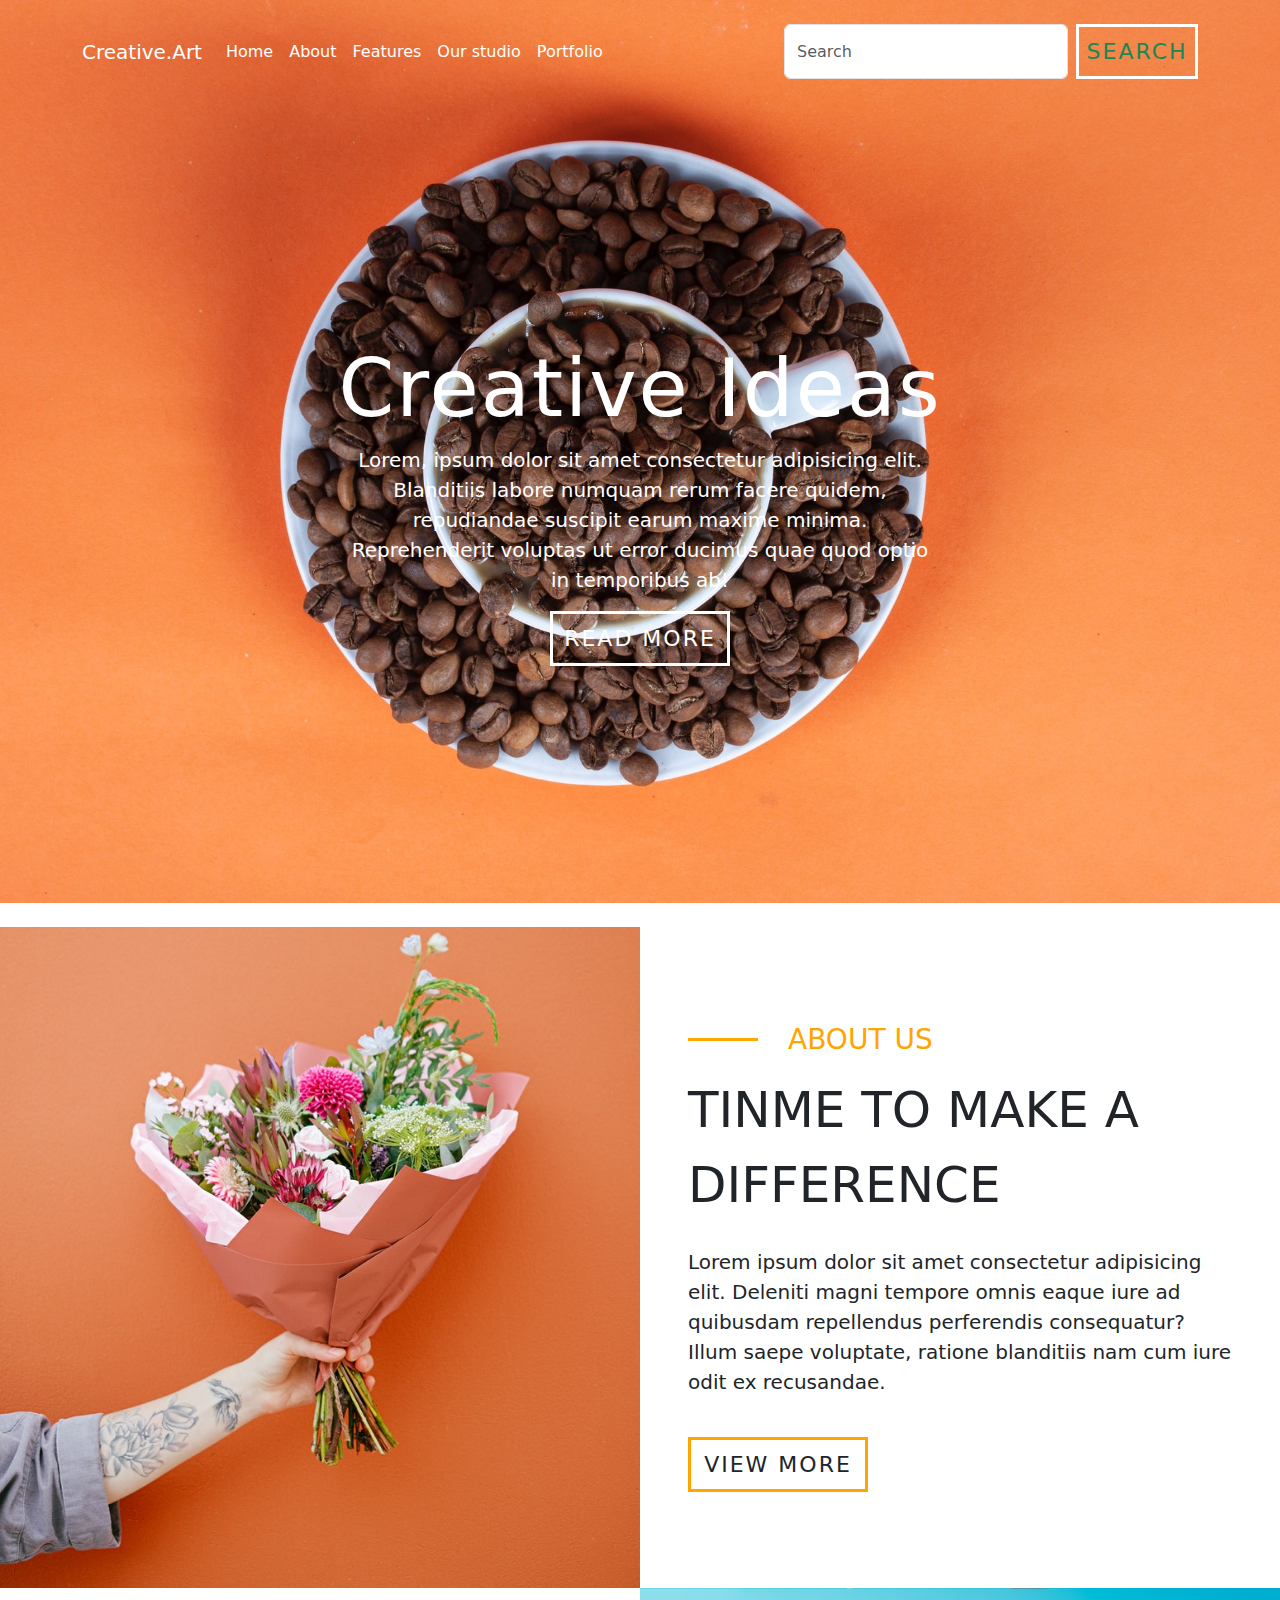
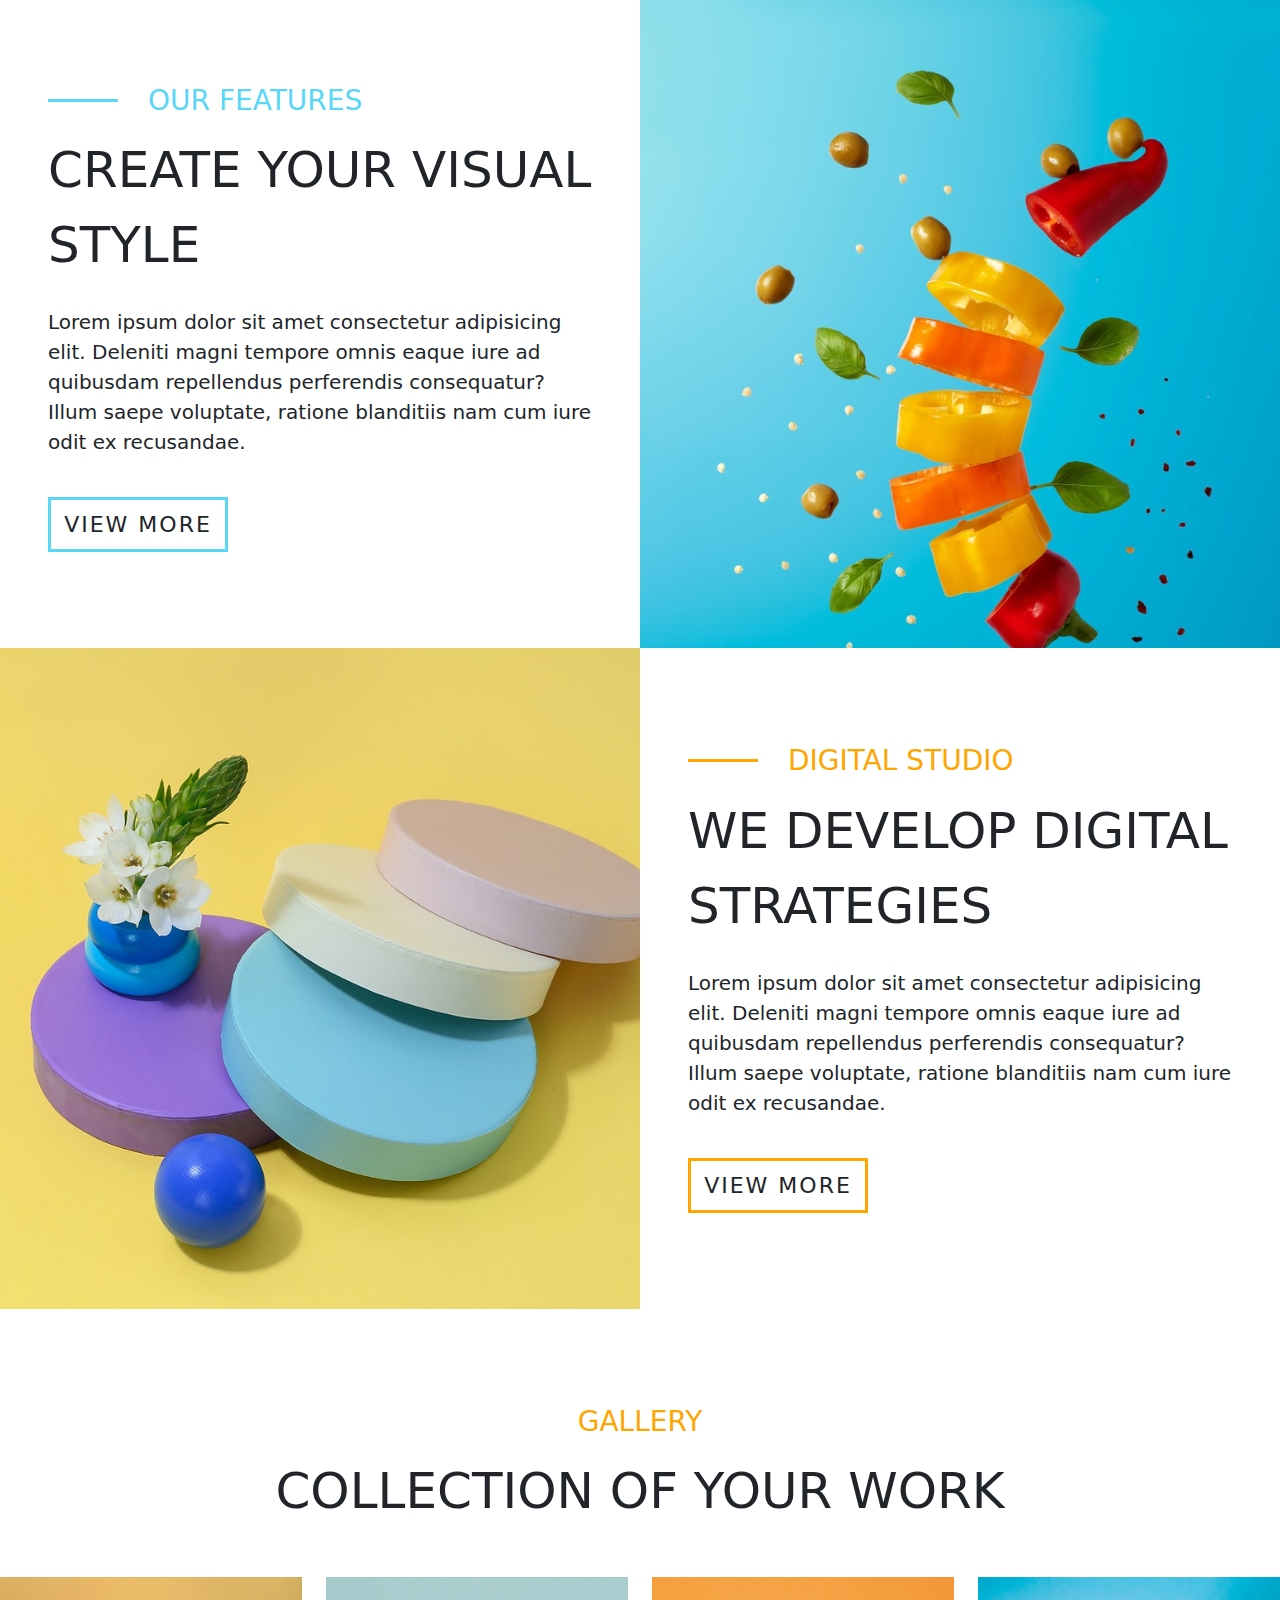
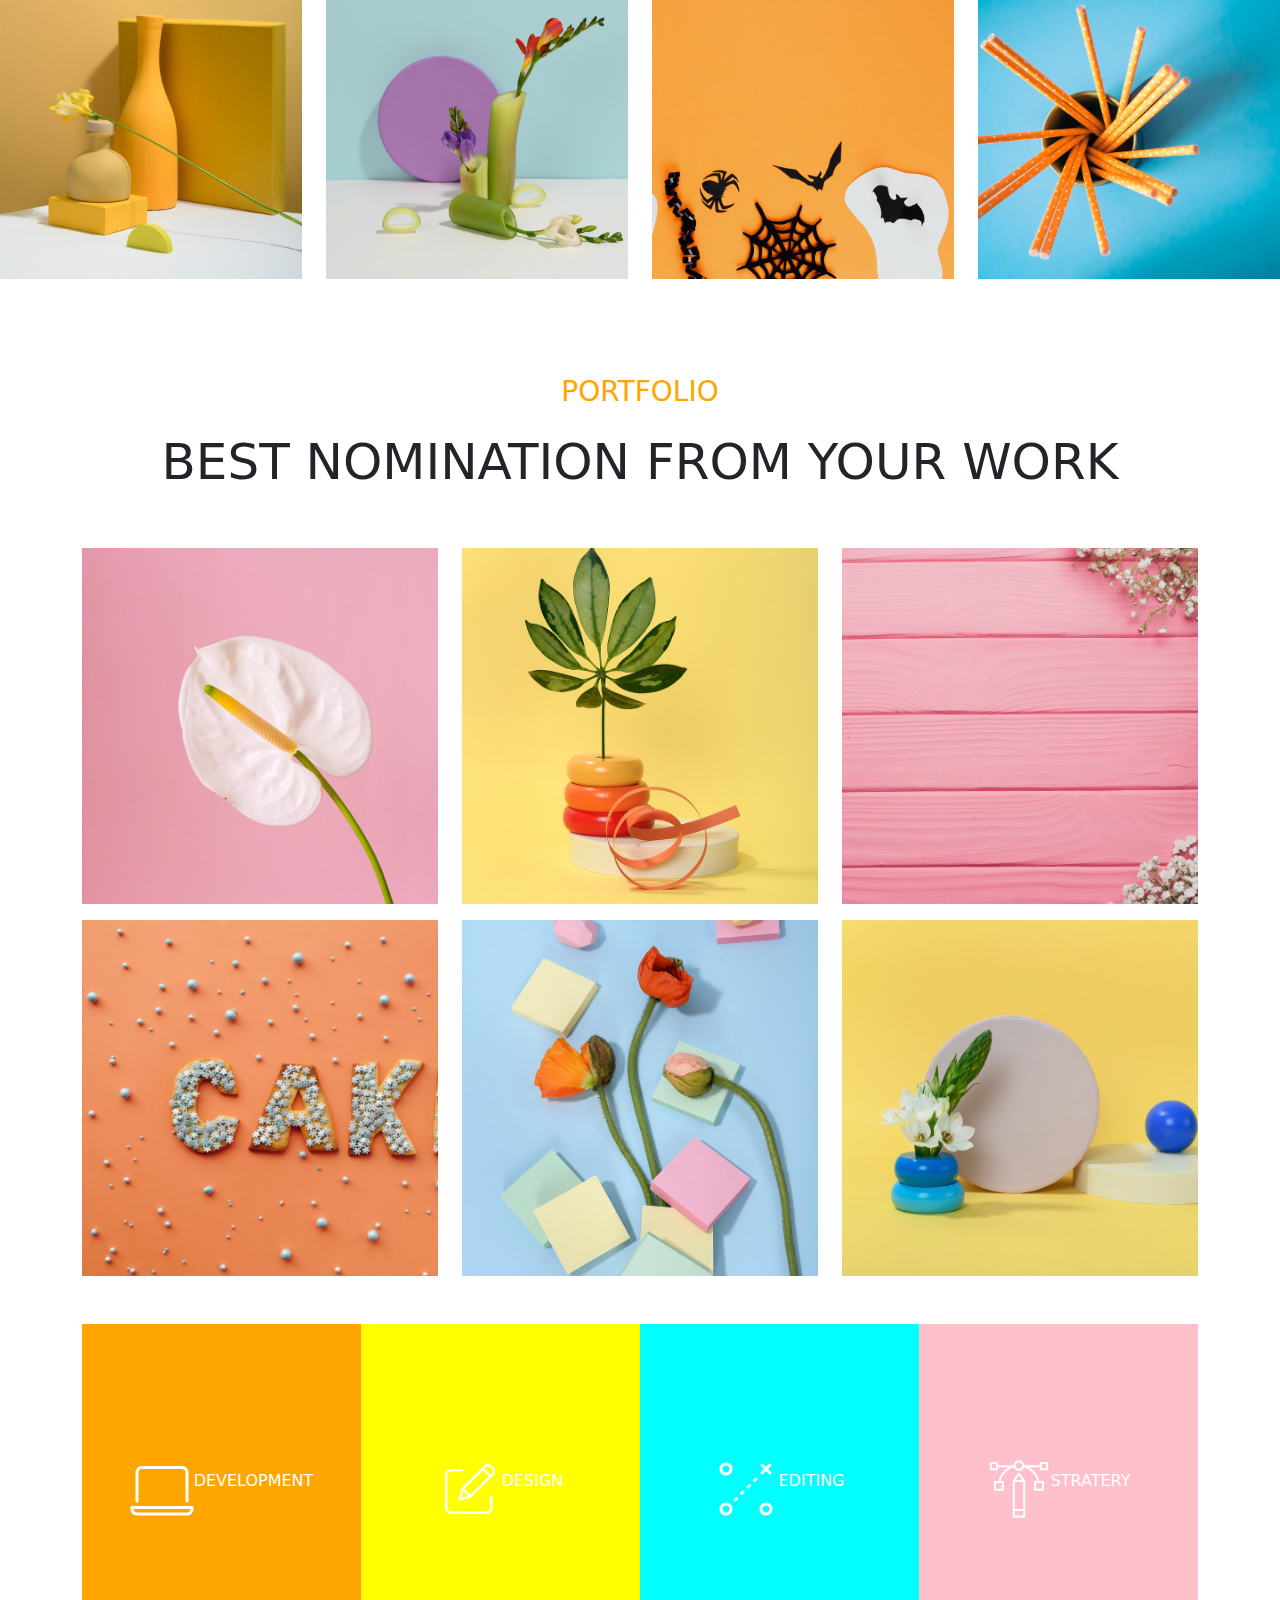
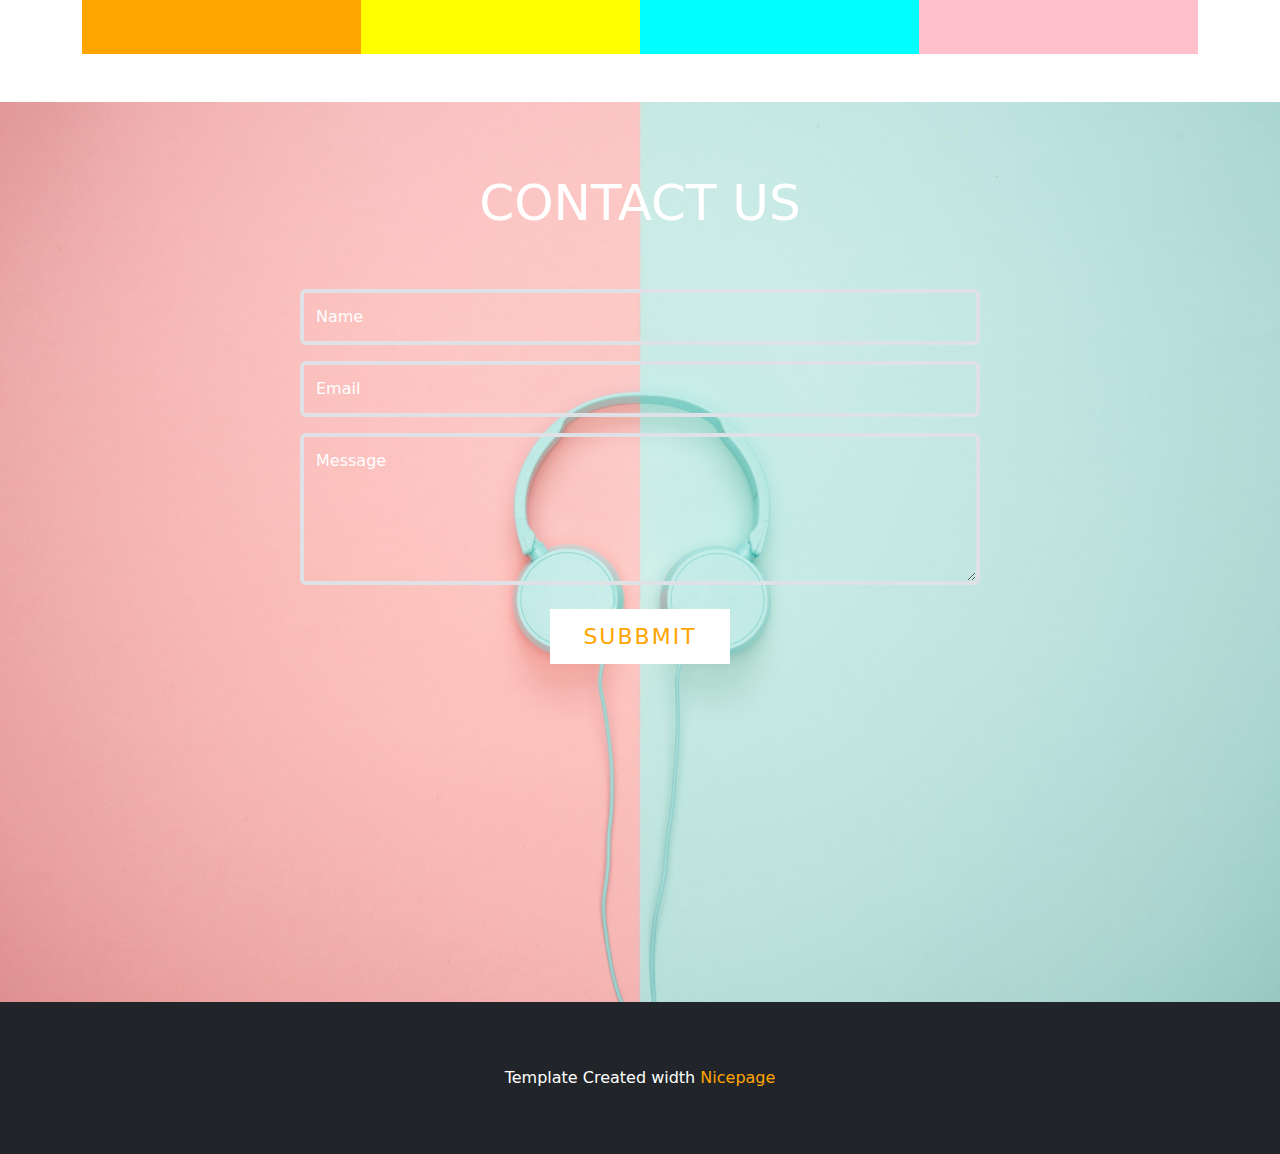
<file: Bai2/index.html>
<!DOCTYPE html>
<html lang="en">

<head>
    <meta charset="UTF-8">
    <meta http-equiv="X-UA-Compatible" content="IE=edge">
    <meta name="viewport" content="width=device-width, initial-scale=1.0">
    <title>Creative.Art</title>
    <link href="https://cdn.jsdelivr.net/npm/bootstrap@5.1.3/dist/css/bootstrap.min.css" rel="stylesheet">
    <link rel="stylesheet" href="style.css">
</head>

<body>
    <header class="header">
        <nav class="navbar navbar-expand-lg navbar-light">
            <div class="container py-3">
                <a class="navbar-brand text-white " href="#">Creative.Art</a>
                <button class="navbar-toggler" type="button" data-bs-toggle="collapse"
                    data-bs-target="#navbarSupportedContent" aria-controls="navbarSupportedContent"
                    aria-expanded="false" aria-label="Toggle navigation">
                    <span class="navbar-toggler-icon"></span>
                </button>
                <div class="collapse navbar-collapse" id="navbarSupportedContent">
                    <ul class="navbar-nav me-auto mb-2 mb-lg-0">
                        <li class="nav-item">
                            <a class="nav-link active text-white" aria-current="page" href="#">Home</a>
                        </li>
                        <li class="nav-item">
                            <a class="nav-link text-white" href="#">About</a>
                        </li>
                        <li class="nav-item">
                            <a class="nav-link text-white" href="#">Features</a>
                        </li>
                        <li class="nav-item">
                            <a class="nav-link text-white" href="#">Our studio</a>
                        </li>
                        <li class="nav-item">
                            <a class="nav-link text-white" href="#">Portfolio</a>
                        </li>
                    </ul>
                    <form class="d-flex">
                        <input class="form-control me-2" type="search" placeholder="Search" aria-label="Search">
                        <button class="btn btn-outline-success" type="submit">Search</button>
                    </form>
                </div>
            </div>
        </nav>
        <div class="header-banner text-white mb-4">
            <div class="container d-flex justify-content-center align-items-center flex-column">
                <h1>Creative Ideas</h1>
                <p class="lead text-center">Lorem, ipsum dolor sit amet consectetur adipisicing elit. Blanditiis labore
                    numquam
                    rerum facere quidem,
                    repudiandae suscipit earum maxime minima. Reprehenderit voluptas ut error ducimus quae quod optio in
                    temporibus ab!</p>
                <a href="#" class="btn btn-light btn-lg">Read More</a>
            </div>
        </div>
    </header>
    <section id="about">
        <div class="row w-100 m-0">
            <div
                class="about-text col-md-6 order-lg-1 my-5 p-5 d-flex justify-content-center align-items-start flex-column">
                <div class="title">
                    <div class="d-flex justify-content-start align-items-center">
                        <div class="line"></div>
                        <h3 class="about-us text-uppercase mb-0">about us</h3>
                    </div>
                    <span class="text-uppercase mt-3 d-block">Tinme to make a difference</span>
                </div>
                <p class="lead my-4">Lorem ipsum dolor sit amet consectetur adipisicing elit. Deleniti magni tempore
                    omnis eaque iure ad
                    quibusdam repellendus perferendis consequatur? Illum saepe voluptate, ratione blanditiis nam cum
                    iure odit ex recusandae.</p>
                <a href="#" class="btn mt-3">View More</a>
            </div>
            <div class="about-img col-md-6 order-lg-0">
            </div>
        </div>
    </section>

    <section id="feature">
        <div class="row w-100 m-0 features-text">
            <div class="about-text col-md-6 my-5 p-5 d-flex justify-content-center align-items-start flex-column">
                <div class="title">
                    <div class="d-flex justify-content-start align-items-center">
                        <div class="line"></div>
                        <h3 class="about-us text-uppercase mb-0">Our features</h3>
                    </div>
                    <span class="text-uppercase mt-3 d-block">Create Your visual style</span>
                </div>
                <p class="lead my-4">Lorem ipsum dolor sit amet consectetur adipisicing elit. Deleniti magni tempore
                    omnis eaque iure ad
                    quibusdam repellendus perferendis consequatur? Illum saepe voluptate, ratione blanditiis nam cum
                    iure odit ex recusandae.</p>
                <a href="#" class="btn mt-3">View More</a>
            </div>
            <div class="features-img col-md-6">
            </div>
        </div>
    </section>

    <section id="studio">
        <div class="row w-100 m-0 studio-text">
            <div
                class="about-text order-lg-1 col-md-6 my-5 p-5 d-flex justify-content-center align-items-start flex-column">
                <div class="title">
                    <div class="d-flex justify-content-start align-items-center">
                        <div class="line"></div>
                        <h3 class="about-us text-uppercase mb-0">Digital studio</h3>
                    </div>
                    <span class="text-uppercase mt-3 d-block">We develop digital strategies</span>
                </div>
                <p class="lead my-4">Lorem ipsum dolor sit amet consectetur adipisicing elit. Deleniti magni tempore
                    omnis eaque iure ad
                    quibusdam repellendus perferendis consequatur? Illum saepe voluptate, ratione blanditiis nam cum
                    iure odit ex recusandae.</p>
                <a href="#" class="btn mt-3">View More</a>
            </div>
            <div class="studio-img col-md-6 order-lg-0">
            </div>
        </div>
    </section>

    <!-- Gallery -->
    <section id="gallery" class="my-5 pt-5">
        <div class="container">
            <div class="title text-center mb-5">
                <h3 class="text-uppercase mb-0">Gallery</h3>
                <span class="text-uppercase mt-3 d-block">collection of your work</span>
            </div>
        </div>
        <div class="row gy-3">
            <div class="col-md-6 col-xl-3">
                <img class="img-fluid" src="images/gallery__1.jpg" alt="">
            </div>
            <div class="col-md-6 col-xl-3">
                <img class="img-fluid" src="images/gallery__2.jpg" alt="">
            </div>
            <div class="col-md-6 col-xl-3">
                <img class="img-fluid" src="images/gallery__3.jpg" alt="">
            </div>
            <div class="col-md-6 col-xl-3">
                <img class="img-fluid" src="images/gallery__4.jpg" alt="">
            </div>
        </div>
    </section>
    <!-- Portfolio -->
    <section id="portfolio" class="my-5 pt-5">
        <div class="container">
            <div class="title text-center mb-5">
                <h3 class="text-uppercase mb-0">Portfolio</h3>
                <span class="text-uppercase mt-3 d-block">Best nomination from your work</span>
            </div>
            <div class="row gy-3">
                <div class="col-md-6 col-lg-4">
                    <img src="images/portfolio__1.jpg" class="img-fluid">
                </div>
                <div class="col-md-6 col-lg-4">
                    <img src="images/portfolio__2.jpg" class="img-fluid">
                </div>
                <div class="col-md-6 col-lg-4">
                    <img src="images/portfolio__3.jpg" class="img-fluid">
                </div>
                <div class="col-md-6 col-lg-4">
                    <img src="images/portfolio__4.jpg" class="img-fluid">
                </div>
                <div class="col-md-6 col-lg-4">
                    <img src="images/portfolio__5.jpg" class="img-fluid">
                </div>
                <div class="col-md-6 col-lg-4">
                    <img src="images/portfolio__6.jpg" class="img-fluid">
                </div>
            </div>
        </div>
    </section>
    <!-- Services -->
    <div id="services" class="my-5">
        <div class="container">
            <div class="row g-0">
                <div class="img col-md-6 col-lg-3 p-4 d-flex align-items-center justify-content-center">
                    <img src="images/icon__1.png" alt="">
                    <p class="text-white text-uppercase text-center">development</p>
                </div>
                <div class="img col-md-6 col-lg-3 p-4 d-flex align-items-center justify-content-center">
                    <img src="images/icon__2.png" alt="">
                    <p class="text-white text-uppercase text-center">design</p>
                </div>
                <div class="img col-md-6 col-lg-3 p-4 d-flex align-items-center justify-content-center">
                    <img src="images/icon__3.png" alt="">
                    <p class="text-white text-uppercase text-center">editing</p>
                </div>
                <div class="img col-md-6 col-lg-3 p-4 d-flex align-items-center justify-content-center">
                    <img src="images/icon__4.png" alt="">
                    <p class="text-white text-uppercase text-center">stratery</p>
                </div>
            </div>
        </div>
    </div>
    <!-- Contact -->
    <section id="contact" class="vh-100 pt-5">
        <div class="container">
            <div class="title text-center mb-5">
                <span class="text-uppercase mt-3 d-block text-white">Contact Us</span>
            </div>
            <form class="mx-auto">
                <div class="mb-3">
                    <input type="text" placeholder="Name" class="form-control bg-transparent text-white border-4">
                </div>
                <div class="mb-3">
                    <input type="text" placeholder="Email" class="form-control bg-transparent text-white border-4">
                </div>
                <div class="mb-3">
                    <textarea rows="5" class="form-control bg-transparent text-white border-4">Message</textarea>
                </div>
                <button type="submit" class="btn d-block mx-auto bg-white border-white mt-4">Subbmit</button>
            </form>
        </div>
    </section>
    <footer class="py-5 bg-dark text-white">
        <div class="container">
            <p class="text-center my-3">
                Template Created width
                <span class="fw-light">Nicepage</span>
            </p>
        </div>
    </footer>
    <script src="https://cdn.jsdelivr.net/npm/bootstrap@5.1.3/dist/js/bootstrap.bundle.min.js"></script>
</body>

</html>
</file>
<file: Bai2/style.css>
@import url('https://fonts.googleapis.com/css2?family=Poppins:wght@300;400;500;600;700;800&family=Roboto:ital,wght@0,300;0,400;0,500;0,700;0,900;1,300;1,400;1,500;1,700;1,900&display=swap');

* {
    padding: 0;
    margin: 0;
    box-sizing: border-box;
}

html {
    font-family: 'Poppins', sans-serif;
}

.btn {
    border: none;
    border-radius: 0;
    text-transform: uppercase;
    width: 180px;
    padding: 8px 0;
    letter-spacing: 2px;
    border: 3px solid white;
}

.header-banner .lead {
    max-width: 600px;
}

.header-banner .btn {
    background-color: transparent;
    color: #fff;
}

.header-banner .btn:hover {
    background-color: #fff;
    color: black;
}

.header {
    background: url(./images/header__img.jpg);
    background-size: cover;
    background-position: center;
    background-repeat: no-repeat;
}

.navbar .container {
    color: white;
}

.header-banner .container {
    min-height: calc(100vh - 100px);
}

.header-banner h1 {
    font-size: 40px;
    letter-spacing: 2px;
}

.about-img {
    background: url(images/about__img.jpg);
    min-height: 500px;
    background-size: cover;
    background-repeat: no-repeat;
}

.line {
    height: 3px;
    width: 70px;
    background-color: orange;
    margin-right: 30px;
}

.title h3 {
    color: orange;
}

.title span {
    font-size: 32px;
}

.about-text .btn {
    border-color: orange;
}

.about-text .btn:hover {
    background-color: orange;
}

.features-img {
    background: url(images/features__img.jpg);
    background-position: center;
    background-size: cover;
    min-height: 500px;
}

.features-text .line {
    background-color: rgb(88, 215, 247);
}

.features-text h3 {
    color: rgb(88, 215, 247);
}

#feature .features-text .btn {
    border-color: rgb(88, 215, 247);
}

.studio-img {
    background: url(images/studio__img.jpg);
    background-position: center;
    background-size: cover;
    min-height: 500px;
}

#feature .features-text .btn:hover {
    background-color: rgb(88, 215, 247);
}

#services .row div {
    height: 330px;
}

#services .row div:nth-child(1) {
    background-color: orange;
}

#services .row div:nth-child(2) {
    background-color: yellow;
}

#services .row div:nth-child(3) {
    background-color: cyan;
}

#services .row div:nth-child(4) {
    background-color: pink;
}

#contact {
    background: url(images/contact__img.jpg);
    background-position: center;
    background-size: cover;
    min-height: 500px;
}

#contact form {
    max-width: 680px;
}

#contact form .form-control {
    padding: 12px;
}

#contact form .form-control::placeholder {
    color: white;
}

#contact form .btn {
    color: orange;
}

#contact form .btn:hover {
    background-color: transparent !important;
    color: #fff;
}

footer span {
    color: orange;
}

@media(max-width:576px) {
    .lead {
        font-size: 17px;
    }
}

@media(min-width:678px) {
    .header-banner h1 {
        font-size: 80px;
    }

    .btn {
        font-size: 22px;
    }

    .title span {
        font-size: 50px;
    }
}
</file>
